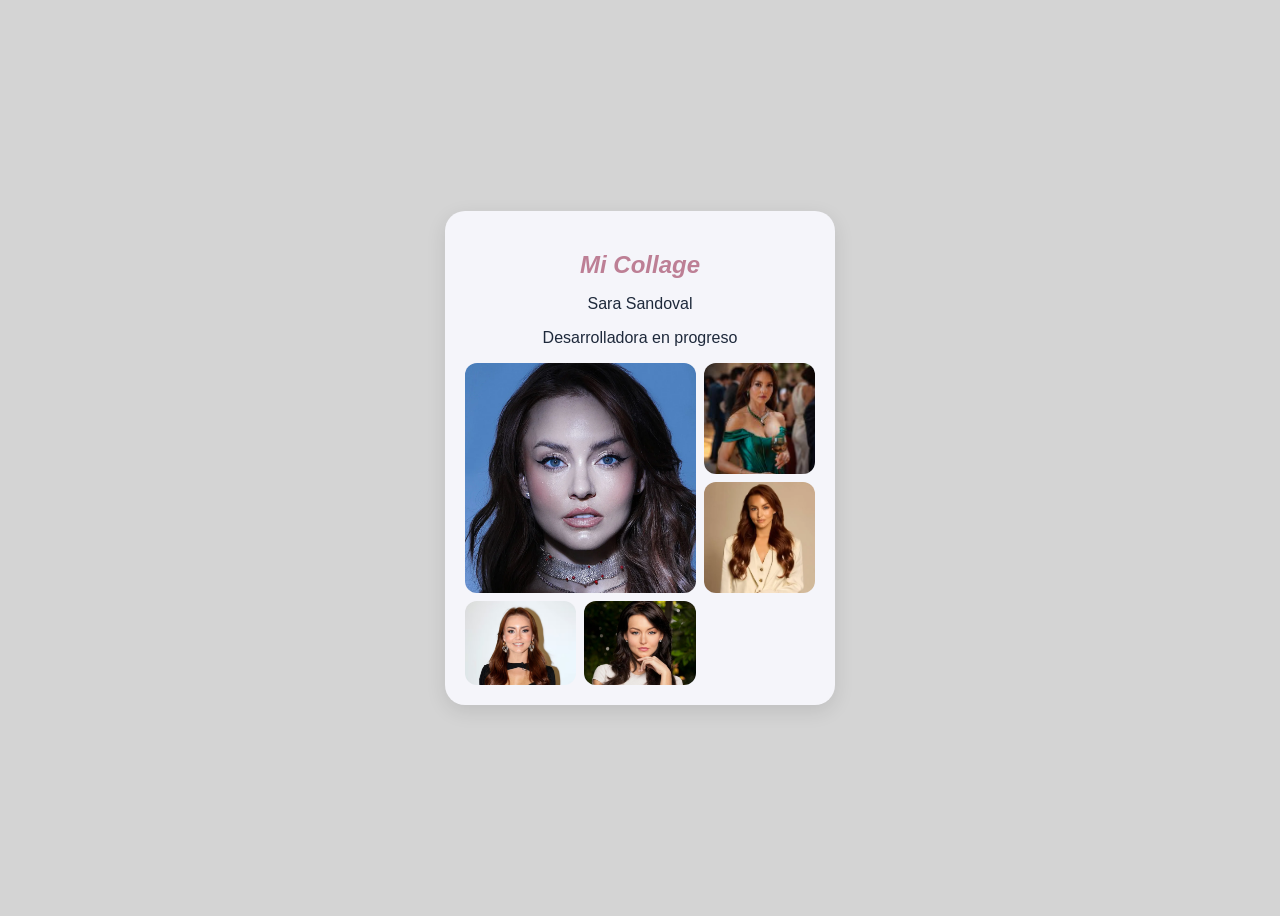
<file: clase3.html>
<!DOCTYPE html>
<html lang="es">
<head>
<meta charset="UTF-8">
<meta name="viewport" content="width=device-width, initial-scale=1.0">
<title>Mi Collage</title>
<style>
body {
    font-family: Arial, sans-serif;
    background: #d4d4d4;
    display: flex;
    justify-content: center;
    align-items: center;
    min-height: 100vh;
}

.card {
    background: #f5f5fa;
    padding: 20px;
    border-radius: 20px;
    width: 350px;
    text-align: center;
    color: #1e293b;
    box-shadow: 0 6px 20px rgba(0,0,0,0.1);
}

.card h2 {
    margin-bottom: 15px;
    color: #bd7f95;
    font-style: italic;
}

#collage {
    display: grid;
    grid-template-columns: repeat(3, 1fr);
    gap: 8px;
    margin-top: 15px;
}

#collage img {
    width: 100%;
    height: 100%;
    object-fit: cover;
    border-radius: 12px;
    transition: transform 0.3s, box-shadow 0.3s;
}

#collage img:hover {
    transform: scale(1.05);
    box-shadow: 0 8px 15px rgba(255,182,193,0.3);
}

#img1 {
    grid-column: span 2;
    grid-row: span 2;
}
</style>
</head>
<body>

<div class="card">
    <h2>Mi Collage</h2>
    <p>Sara Sandoval</p>
    <p>Desarrolladora en progreso</p>

    <div id="collage">
        <img id="img1" src="angelique-boyer.webp">
        <img src="images.jpeg">
        <img src="images.webp">
        <img src="image.avif">
        <img src="angelique-boyer-1.png">
    </div>
</div>

</body>
</html>
</file>
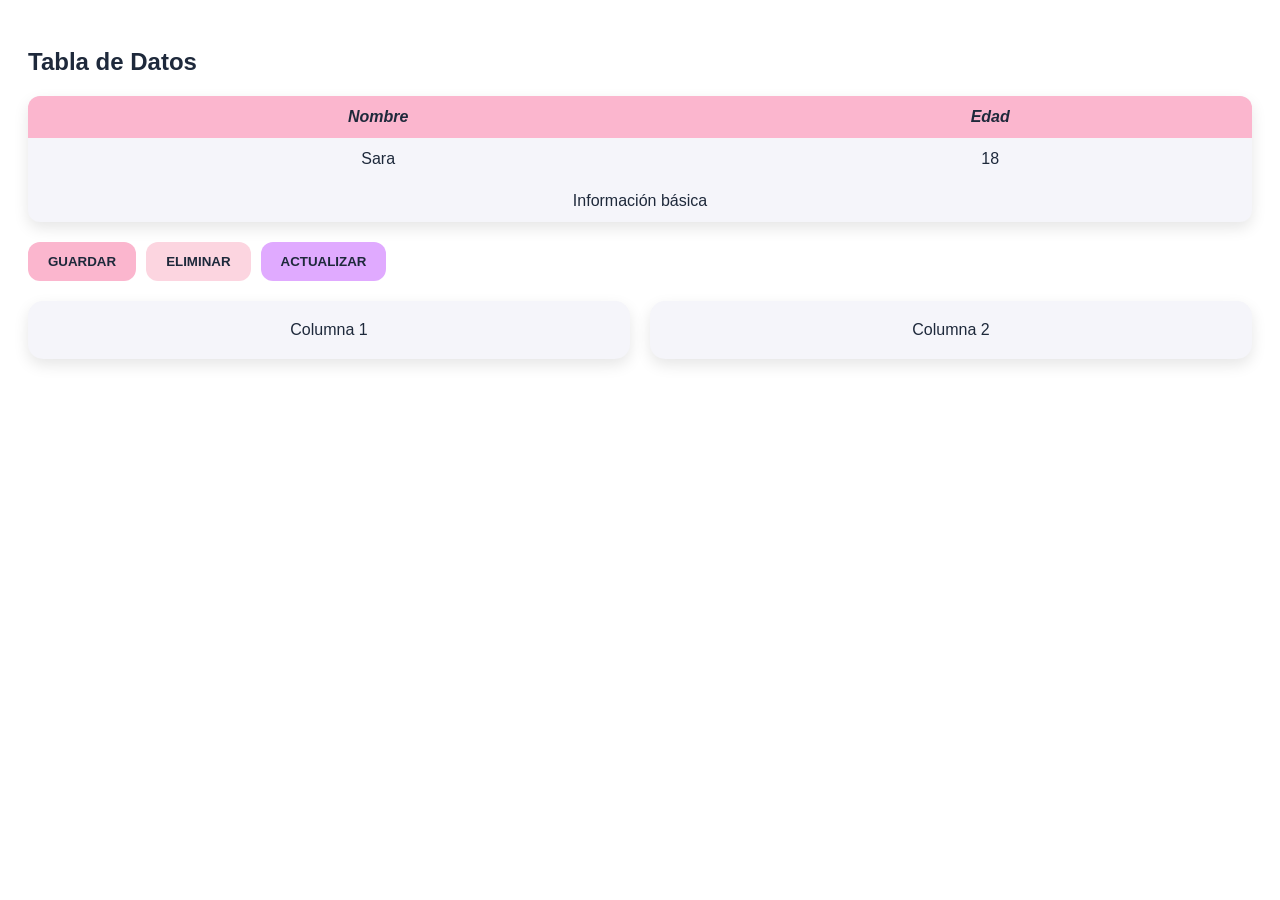
<file: clase4.html>
<!DOCTYPE html>
<html lang="es">
<head>
<meta charset="UTF-8">
<title>Información</title>
<style>
body {
    font-family: Arial, sans-serif;
    background: #ffffff;
    color: #1e293b;
    padding: 20px;
}

/* Tabla */
table {
    width: 100%;
    border-collapse: collapse;
    background: #f5f5fa;
    border-radius: 12px;
    overflow: hidden;
    box-shadow: 0 6px 15px rgba(0,0,0,0.1);
}

th {
    background: #fbb6ce;
    color: #1e293b;
    padding: 12px;
    font-style: italic;
}

td {
    padding: 12px;
    text-align: center;
}

tr:nth-child(even) {
    background: #fcd5e0;
}

tr:hover {
    background: #fbcfe8;
}

/* Botones */
.botones {
    display: flex;
    gap: 10px;
    margin: 20px 0;
}

button {
    padding: 12px 20px;
    border-radius: 12px;
    border: none;
    cursor: pointer;
    font-weight: bold;
    transition: transform 0.2s, box-shadow 0.2s;
    color: #1e293b;
}

#btn-guardar { background: #fbb6ce; }
#btn-eliminar { background: #fcd5e0; }
#btn-actualizar { background: #e0aaff; }

button:hover {
    transform: translateY(-3px);
    box-shadow: 0 6px 12px rgba(255,182,193,0.3);
}

/* Columnas */
#section2 {
    display: flex;
    gap: 20px;
    flex-wrap: wrap;
    justify-content: center;
    margin-top: 20px;
}

.columna {
    flex: 1 1 45%;
    padding: 20px;
    background: #f5f5fa;
    text-align: center;
    border-radius: 15px;
    box-shadow: 0 6px 15px rgba(0,0,0,0.1);
    transition: transform 0.3s;
}

.columna:hover {
    transform: translateY(-5px);
    box-shadow: 0 10px 20px rgba(255,182,193,0.3);
}
</style>
</head>
<body>

<h2>Tabla de Datos</h2>
<table>
<thead>
<tr><th>Nombre</th><th>Edad</th></tr>
</thead>
<tbody>
<tr><td>Sara</td><td>18</td></tr>
</tbody>
<tfoot>
<tr><td colspan="2">Información básica</td></tr>
</tfoot>
</table>

<div class="botones">
<button id="btn-guardar">GUARDAR</button>
<button id="btn-eliminar">ELIMINAR</button>
<button id="btn-actualizar">ACTUALIZAR</button>
</div>

<section id="section2">
<div class="columna">Columna 1</div>
<div class="columna">Columna 2</div>
</section>

</body>
</html>
</file>
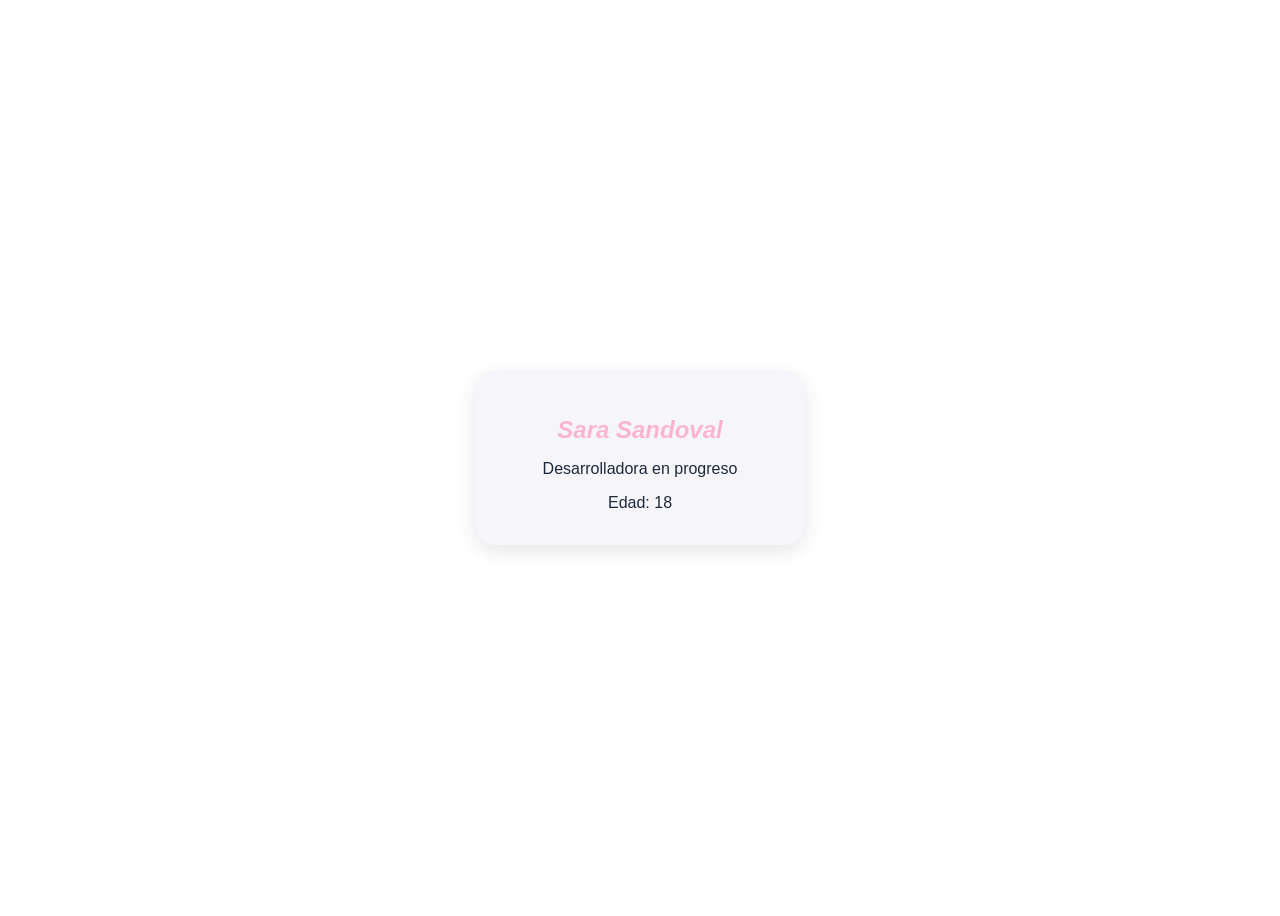
<file: tarjeta.html>
<!DOCTYPE html>
<html lang="es">
<head>
<meta charset="UTF-8">
<title>Tarjeta</title>
<style>
body {
    font-family: Arial, sans-serif;
    background: #ffffff;
    display: flex;
    justify-content: center;
    align-items: center;
    min-height: 100vh;
}

.card {
    background: #f5f5fa; /* gris pastel */
    padding: 25px;
    border-radius: 20px;
    width: 280px;
    text-align: center;
    box-shadow: 0 6px 20px rgba(0,0,0,0.1);
    transition: transform 0.3s, box-shadow 0.3s;
}

.card:hover {
    transform: translateY(-5px);
    box-shadow: 0 12px 25px rgba(255,182,193,0.3);
}

.card h2 {
    color: #fbb6ce; /* rosa pastel */
    font-style: italic;
    margin-bottom: 10px;
}

.card p {
    color: #1e293b;
    margin-bottom: 8px;
}
</style>
</head>
<body>

<div class="card">
<h2>Sara Sandoval</h2>
<p>Desarrolladora en progreso</p>
<p>Edad: 18</p>
</div>

</body>
</html>
</file>
